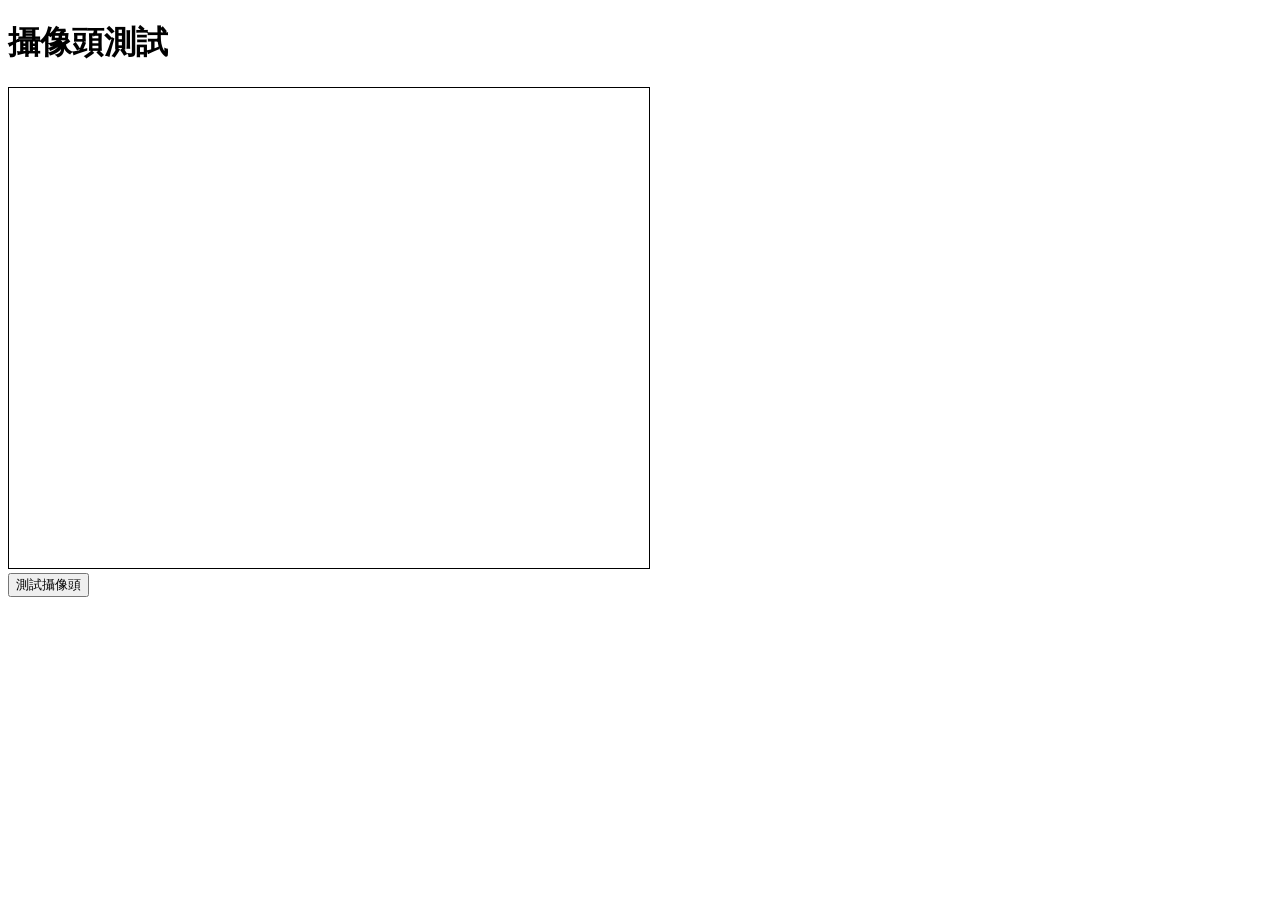
<file: test1/camera-test.html>
<!DOCTYPE html>
<html lang="zh-TW">
<head>
    <meta charset="UTF-8">
    <meta name="viewport" content="width=device-width, initial-scale=1.0">
    <title>攝像頭測試</title>
</head>
<body>
    <h1>攝像頭測試</h1>
    <video id="testVideo" autoplay playsinline style="width: 640px; height: 480px; border: 1px solid black;"></video>
    <br>
    <button onclick="testCamera()">測試攝像頭</button>
    <div id="status"></div>

    <script>
        async function testCamera() {
            const status = document.getElementById('status');
            const video = document.getElementById('testVideo');

            try {
                status.textContent = '請求攝像頭權限...';
                const stream = await navigator.mediaDevices.getUserMedia({
                    video: { width: 640, height: 480 }
                });

                status.textContent = '✅ 攝像頭權限已獲取，正在播放...';
                video.srcObject = stream;

                video.onloadedmetadata = () => {
                    status.textContent = `✅ 攝像頭正常工作！尺寸: ${video.videoWidth}x${video.videoHeight}`;
                };

            } catch (error) {
                status.textContent = `❌ 攝像頭錯誤: ${error.message}`;
                console.error('Camera error:', error);
            }
        }
    </script>
</body>
</html>
</file>
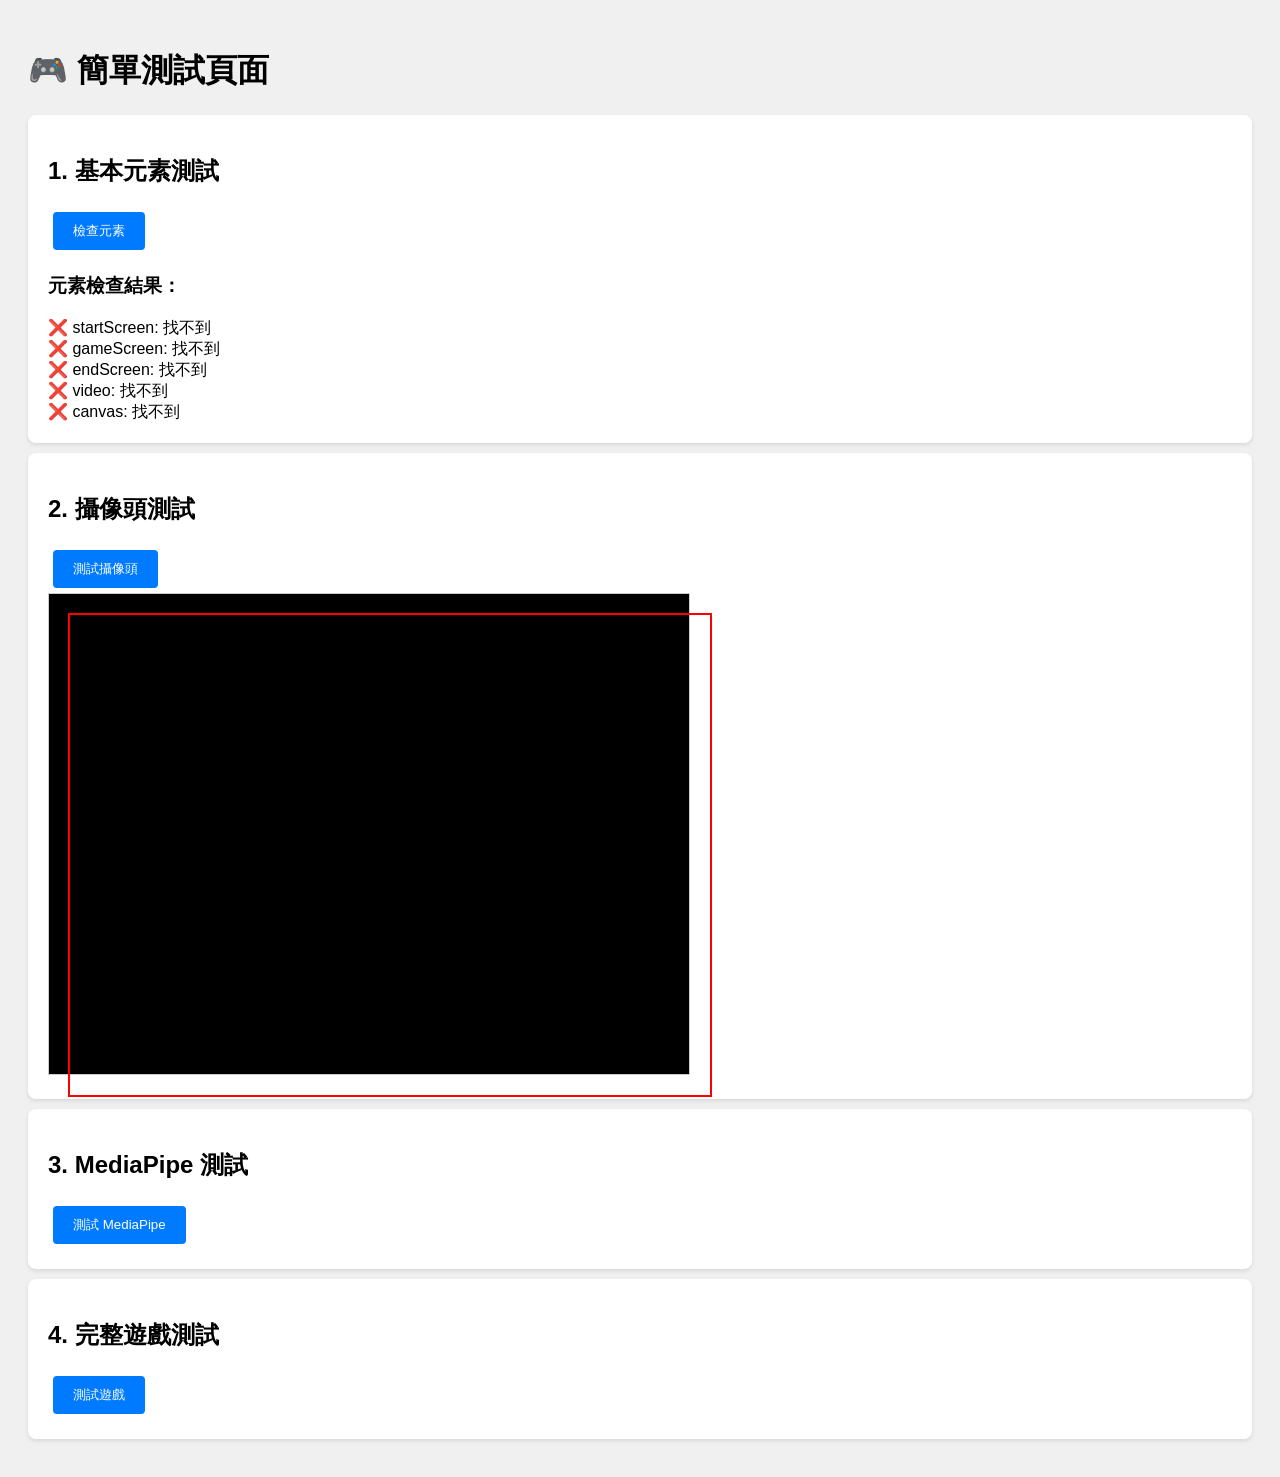
<file: test1/test.html>
<!DOCTYPE html>
<html lang="zh-TW">
<head>
    <meta charset="UTF-8">
    <meta name="viewport" content="width=device-width, initial-scale=1.0">
    <title>簡單測試</title>
    <style>
        body {
            font-family: Arial, sans-serif;
            padding: 20px;
            background: #f0f0f0;
        }
        .test-section {
            background: white;
            padding: 20px;
            margin: 10px 0;
            border-radius: 8px;
            box-shadow: 0 2px 4px rgba(0,0,0,0.1);
        }
        button {
            padding: 10px 20px;
            background: #007bff;
            color: white;
            border: none;
            border-radius: 4px;
            cursor: pointer;
            margin: 5px;
        }
        button:hover {
            background: #0056b3;
        }
        #testVideo {
            width: 640px;
            height: 480px;
            background: #000;
            border: 1px solid #ccc;
        }
        #testCanvas {
            position: absolute;
            top: 20px;
            left: 20px;
            width: 640px;
            height: 480px;
            border: 2px solid red;
            pointer-events: none;
        }
    </style>
</head>
<body>
    <h1>🎮 簡單測試頁面</h1>

    <div class="test-section">
        <h2>1. 基本元素測試</h2>
        <button onclick="testElements()">檢查元素</button>
        <div id="elementTest"></div>
    </div>

    <div class="test-section">
        <h2>2. 攝像頭測試</h2>
        <button onclick="testCamera()">測試攝像頭</button>
        <div id="cameraTest"></div>
        <div style="position: relative; display: inline-block;">
            <video id="testVideo" autoplay playsinline muted></video>
            <canvas id="testCanvas"></canvas>
        </div>
    </div>

    <div class="test-section">
        <h2>3. MediaPipe 測試</h2>
        <button onclick="testMediaPipe()">測試 MediaPipe</button>
        <div id="mediaPipeTest"></div>
    </div>

    <div class="test-section">
        <h2>4. 完整遊戲測試</h2>
        <button onclick="testGame()">測試遊戲</button>
        <div id="gameTest"></div>
    </div>

    <script>
        function testElements() {
            const result = document.getElementById('elementTest');
            const elements = ['startScreen', 'gameScreen', 'endScreen', 'video', 'canvas'];

            let output = '<h3>元素檢查結果：</h3>';
            elements.forEach(id => {
                const el = document.getElementById(id);
                if (el) {
                    output += `✅ ${id}: 找到<br>`;
                } else {
                    output += `❌ ${id}: 找不到<br>`;
                }
            });

            result.innerHTML = output;
        }

        async function testCamera() {
            const result = document.getElementById('cameraTest');
            const video = document.getElementById('testVideo');

            try {
                result.innerHTML = '請求攝像頭權限...';
                const stream = await navigator.mediaDevices.getUserMedia({
                    video: { width: 640, height: 480 }
                });

                video.srcObject = stream;
                result.innerHTML = '✅ 攝像頭正常工作！';

                // 測試畫布繪圖
                const canvas = document.getElementById('testCanvas');
                const ctx = canvas.getContext('2d');
                ctx.fillStyle = 'red';
                ctx.fillRect(10, 10, 50, 50);

            } catch (error) {
                result.innerHTML = `❌ 攝像頭錯誤: ${error.message}`;
                console.error('Camera error:', error);
            }
        }

        function testMediaPipe() {
            const result = document.getElementById('mediaPipeTest');

            if (typeof window.Pose !== 'undefined') {
                result.innerHTML = '✅ MediaPipe Pose 已加載';
            } else {
                result.innerHTML = '❌ MediaPipe Pose 未加載';
            }

            if (typeof window.Camera !== 'undefined') {
                result.innerHTML += '<br>✅ Camera Utils 已加載';
            } else {
                result.innerHTML += '<br>❌ Camera Utils 未加載';
            }
        }

        function testGame() {
            const result = document.getElementById('gameTest');

            if (typeof window.gameEngine !== 'undefined' && window.gameEngine) {
                result.innerHTML = '✅ 遊戲引擎已初始化';
            } else {
                result.innerHTML = '❌ 遊戲引擎未初始化';
            }

            if (typeof initializeGame === 'function') {
                result.innerHTML += '<br>✅ initializeGame 函數存在';
            } else {
                result.innerHTML += '<br>❌ initializeGame 函數不存在';
            }
        }

        // 頁面加載時自動檢查
        window.addEventListener('load', function() {
            console.log('測試頁面加載完成');
            testElements();
        });
    </script>
</body>
</html>
</file>
